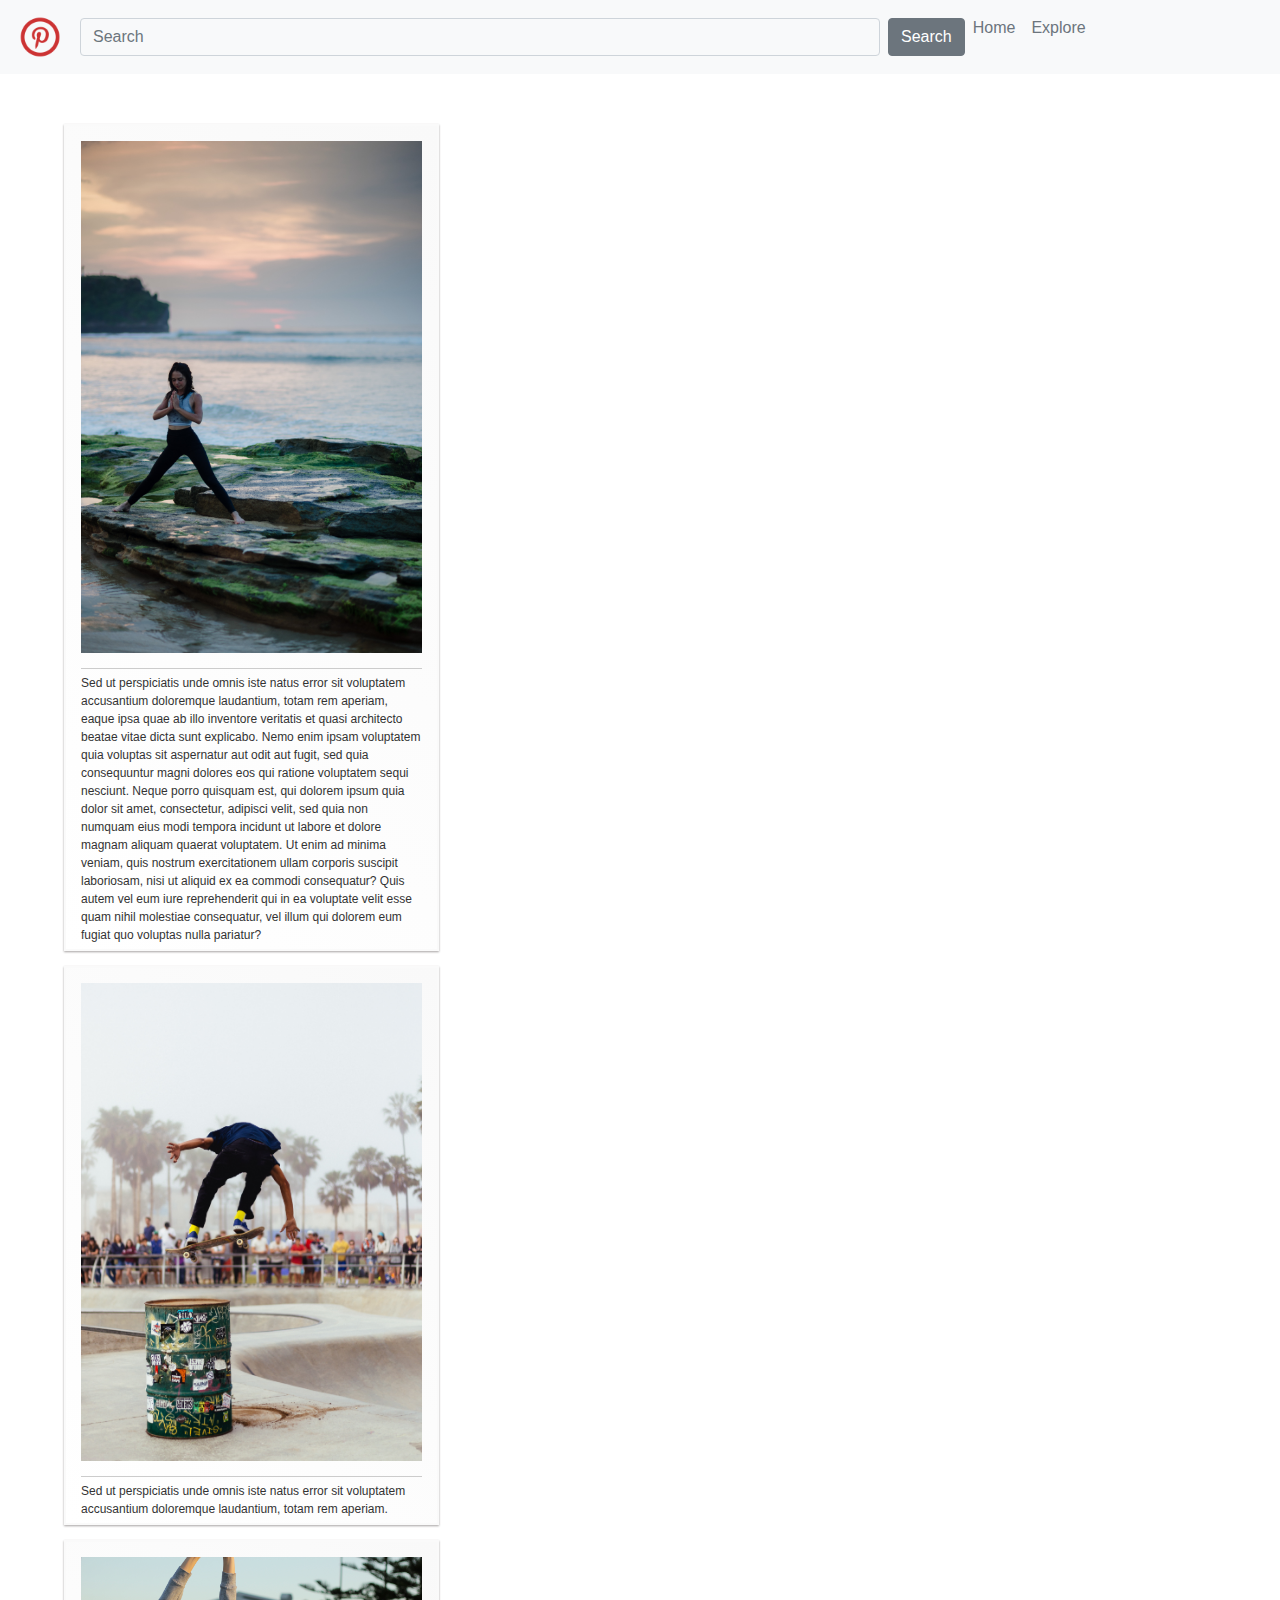
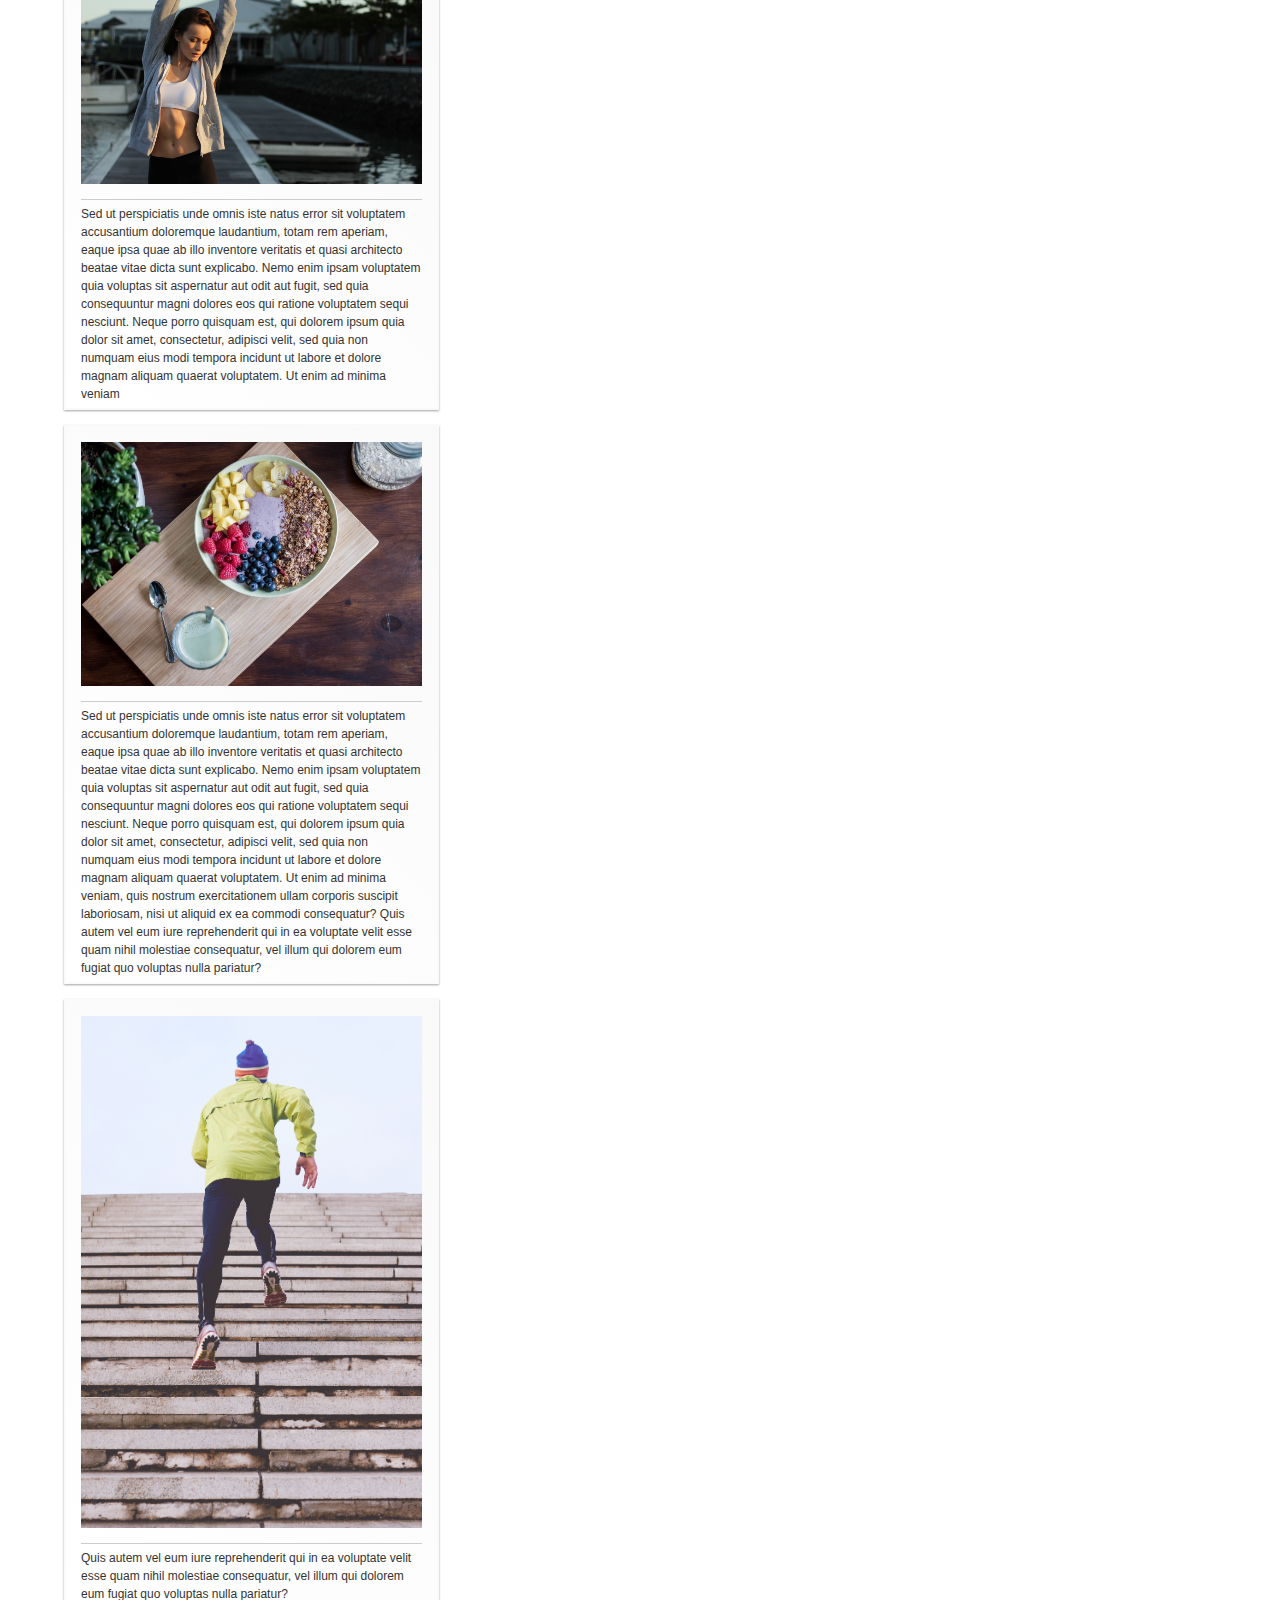
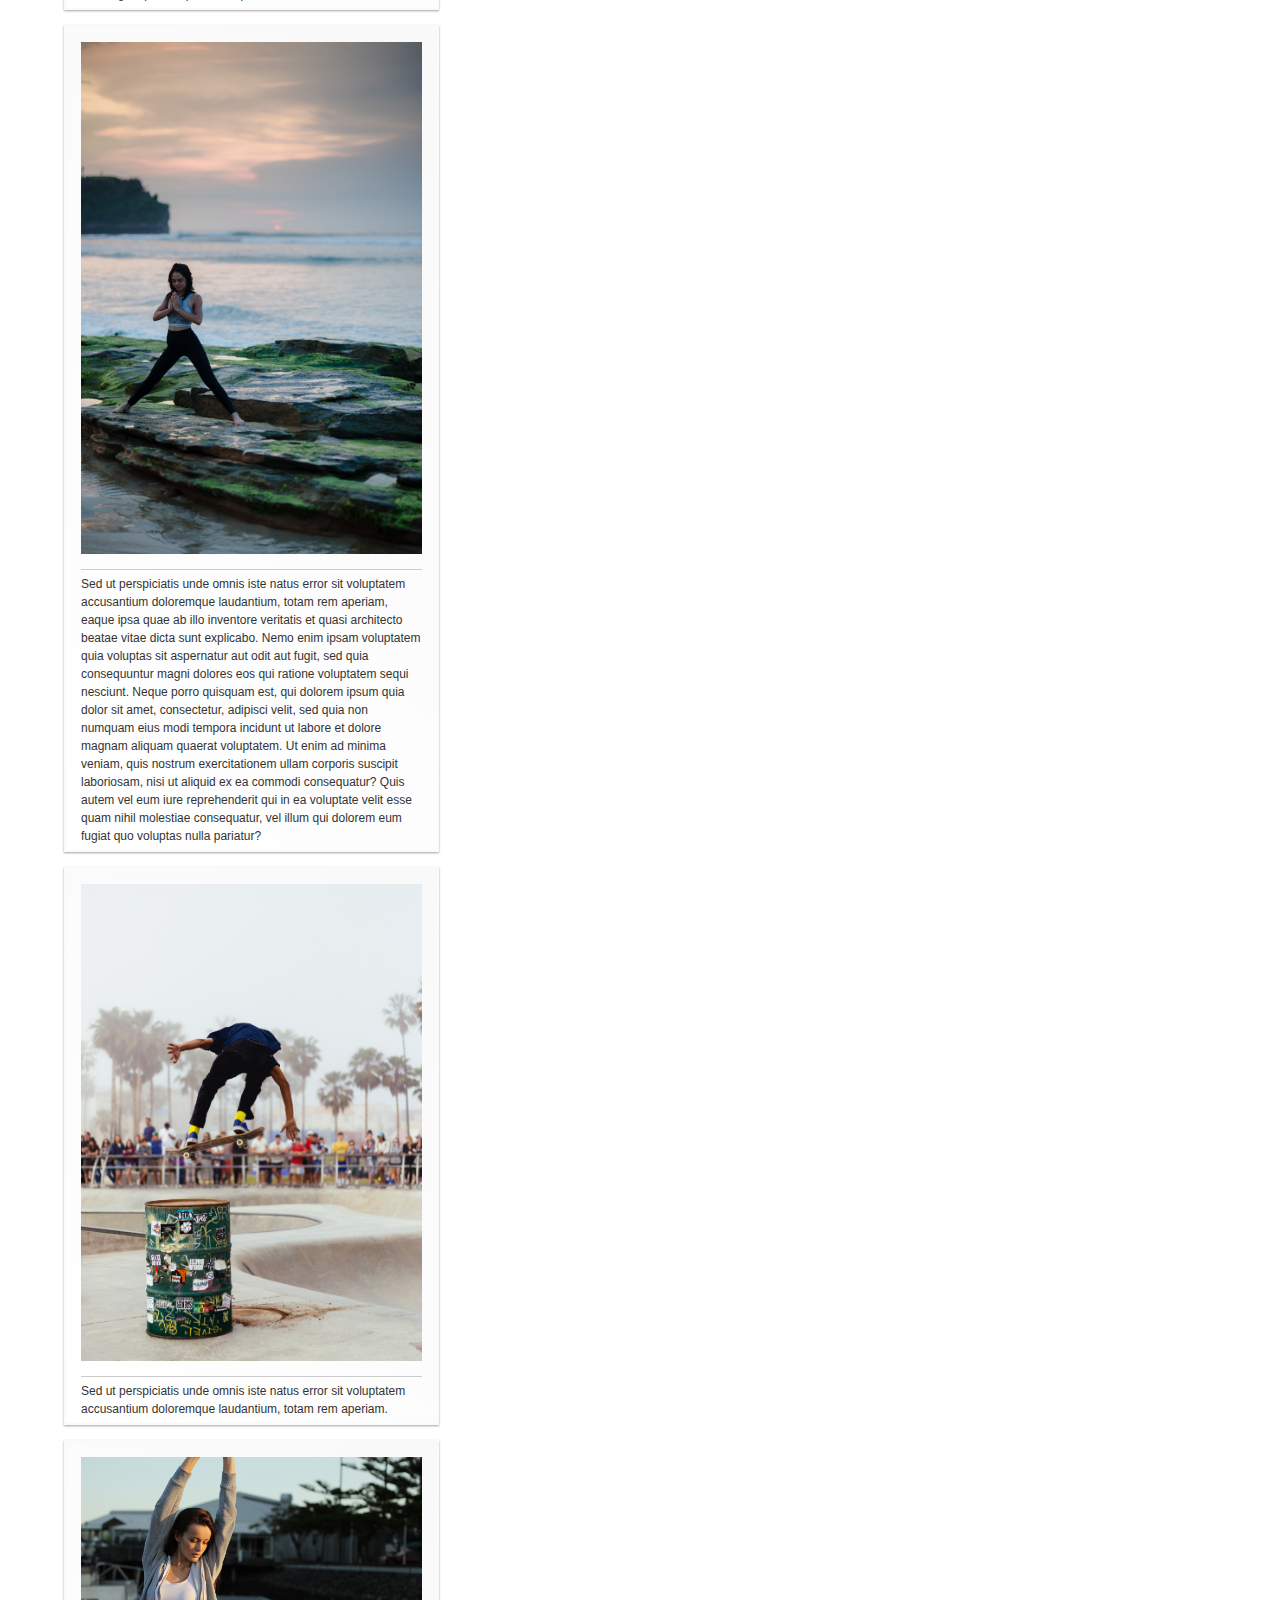
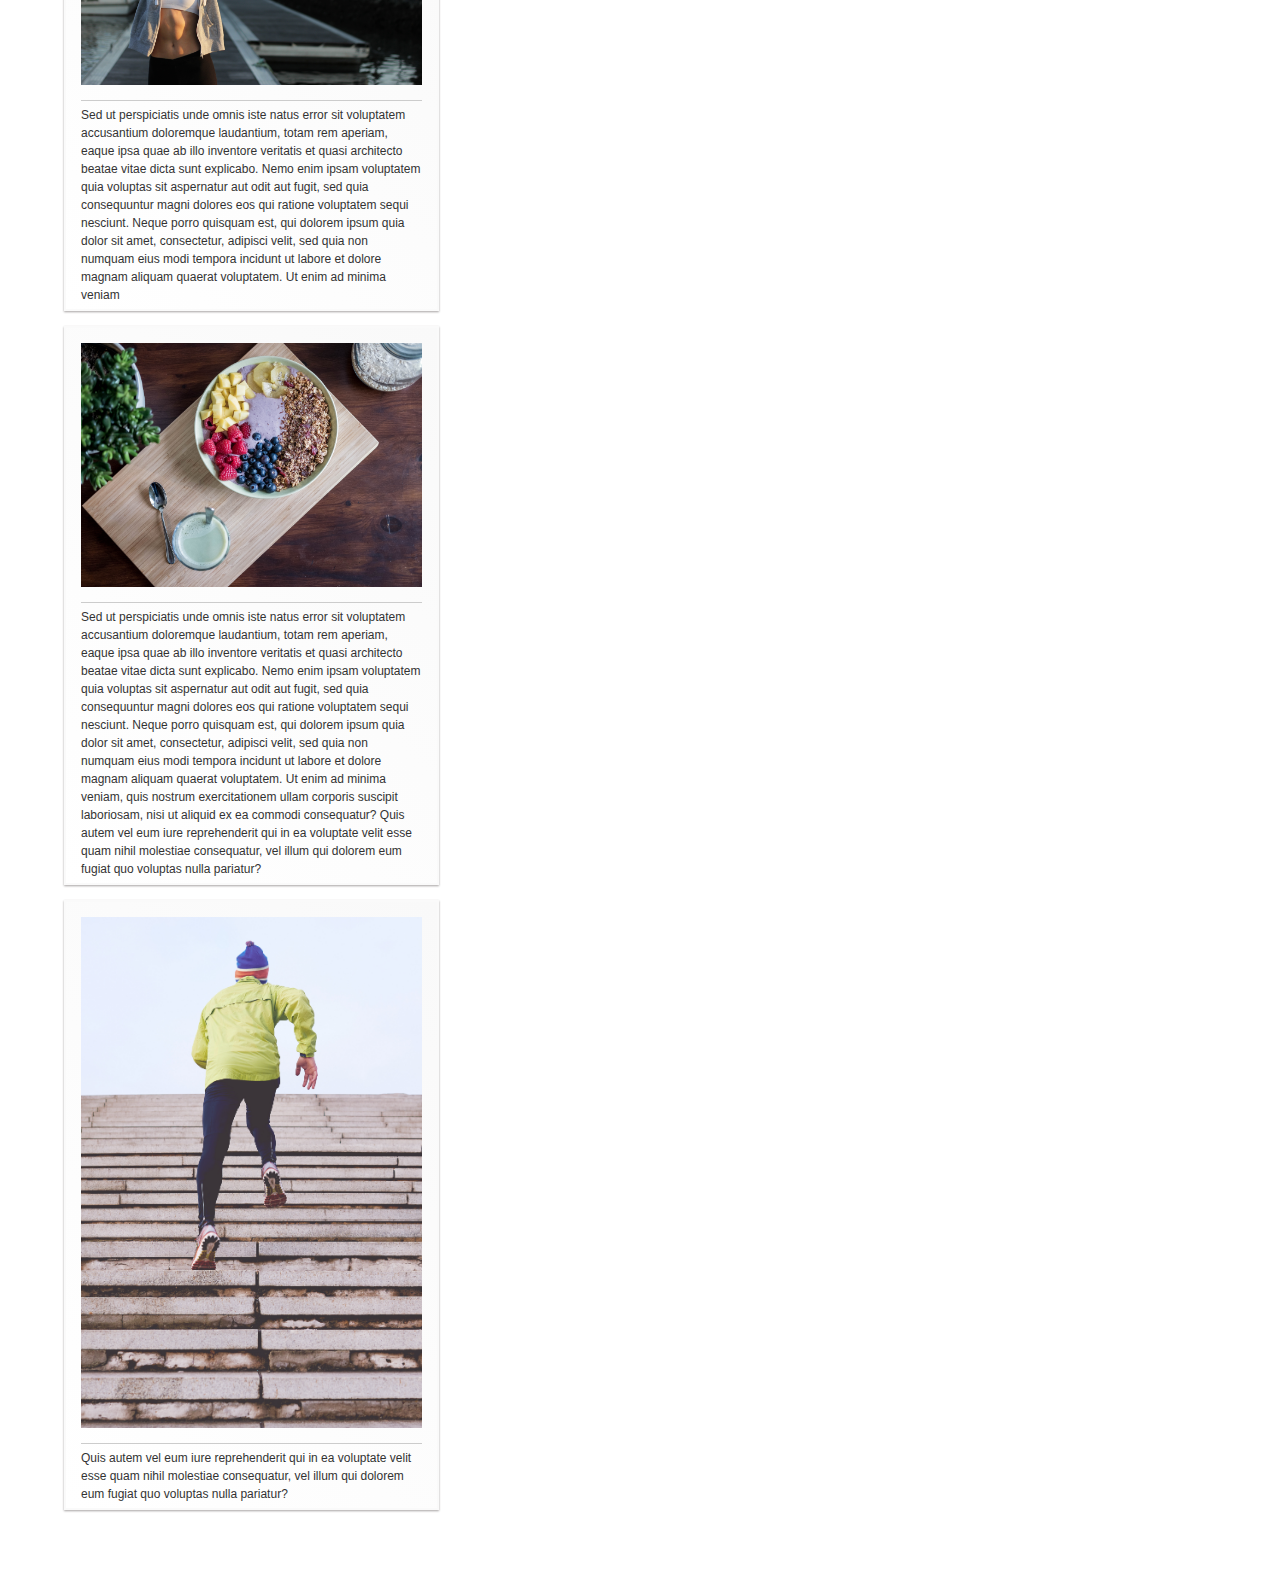
<file: index.html>
<!DOCTYPE html>
<head>
  <!-- CDN for font awesome icons -->
  <link rel="stylesheet" href="https://use.fontawesome.com/releases/v5.0.10/css/all.css" integrity="sha384-+d0P83n9kaQMCwj8F4RJB66tzIwOKmrdb46+porD/OvrJ+37WqIM7UoBtwHO6Nlg" crossorigin="anonymous">
  <!-- Latest compiled and minified Bootstrap -->
  <link rel="stylesheet" href="https://maxcdn.bootstrapcdn.com/bootstrap/4.1.0/css/bootstrap.min.css">
  <!-- My CSS styling -->
  <link rel="stylesheet" href="css/style.css">
  <meta charset="UTF-8">
  <title>Pintrest Clone</title>

</head>

<body>
  <!-- Navbar -->
  <nav class="navbar navbar-expand-sm bg-light">
    <ul class="navbar-nav">
      <a class="navbar-brand" href="#" id="logo"><img src="images/pintrestlogo.png" style="height: 48px; width: 48px;" class="img-fluid"></a>
      <form class="form-inline" action="#">
        <i class="fas fa-search">
          <input class="form-control mr-sm-2 bg-light" type="text" style="width:800px;" placeholder="Search">
        </i>
        <button class="btn btn-secondary" type="submit">Search</button>
      </form> 
      <li class="nav-item">
        <a class="nav-link text-secondary" href="#">Home</a>
      </li>
      <li class="nav-item">
        <a class="nav-link text-secondary" href="#">Explore</a>
      </li>
      <li class="nav-item">
        <a class="nav-link text-secondary" href="#"><i class="fas fa-sign-in-alt"></i></a>
      </li>
      <li class="nav-item">
        <a class="nav-link text-secondary" href="#"><i class="fas fa-comment"></i></a>
      </li>
      <li class="nav-item">
        <a class="nav-link text-secondary" href="#"><i class="fas fa-ellipsis-h"></i></a>
      </li>
    </ul>
  </nav>
  <!-- Body -->
  <div id="wrapper">
    <div id="columns">
      <div class="pin">
        <img href="#" src="images/image1.jpg" />
        <p>Sed ut perspiciatis unde omnis iste natus error sit voluptatem accusantium doloremque laudantium, totam rem aperiam, eaque ipsa quae ab illo inventore veritatis et quasi architecto beatae vitae dicta sunt explicabo. Nemo enim ipsam voluptatem quia voluptas sit aspernatur aut odit aut fugit, sed quia consequuntur magni dolores eos qui ratione voluptatem sequi nesciunt. Neque porro quisquam est, qui dolorem ipsum quia dolor sit amet, consectetur, adipisci velit, sed quia non numquam eius modi tempora incidunt ut labore et dolore magnam aliquam quaerat voluptatem. Ut enim ad minima veniam, quis nostrum exercitationem ullam corporis suscipit laboriosam, nisi ut aliquid ex ea commodi consequatur? Quis autem vel eum iure reprehenderit qui in ea voluptate velit esse quam nihil molestiae consequatur, vel illum qui dolorem eum fugiat quo voluptas nulla pariatur?</p>
      </div>
      <div class="pin">
        <img href="#" src="images/image2.jpg" />
           <p>Sed ut perspiciatis unde omnis iste natus error sit voluptatem accusantium doloremque laudantium, totam rem aperiam.</p>
      </div>
      <div class="pin">
        <img href="#" src="images/image3.jpg" />
           <p>Sed ut perspiciatis unde omnis iste natus error sit voluptatem accusantium doloremque laudantium, totam rem aperiam, eaque ipsa quae ab illo inventore veritatis et quasi architecto beatae vitae dicta sunt explicabo. Nemo enim ipsam voluptatem quia voluptas sit aspernatur aut odit aut fugit, sed quia consequuntur magni dolores eos qui ratione voluptatem sequi nesciunt. Neque porro quisquam est, qui dolorem ipsum quia dolor sit amet, consectetur, adipisci velit, sed quia non numquam eius modi tempora incidunt ut labore et dolore magnam aliquam quaerat voluptatem. Ut enim ad minima veniam</p>
      </div>
      <div class="pin">
        <img href="#" src="images/image4.jpg" />
           <p>Sed ut perspiciatis unde omnis iste natus error sit voluptatem accusantium doloremque laudantium, totam rem aperiam, eaque ipsa quae ab illo inventore veritatis et quasi architecto beatae vitae dicta sunt explicabo. Nemo enim ipsam voluptatem quia voluptas sit aspernatur aut odit aut fugit, sed quia consequuntur magni dolores eos qui ratione voluptatem sequi nesciunt. Neque porro quisquam est, qui dolorem ipsum quia dolor sit amet, consectetur, adipisci velit, sed quia non numquam eius modi tempora incidunt ut labore et dolore magnam aliquam quaerat voluptatem. Ut enim ad minima veniam, quis nostrum exercitationem ullam corporis suscipit laboriosam, nisi ut aliquid ex ea commodi consequatur? Quis autem vel eum iure reprehenderit qui in ea voluptate velit esse quam nihil molestiae consequatur, vel illum qui dolorem eum fugiat quo voluptas nulla pariatur?</p>
      </div>
      <div class="pin">
        <img href="#" src="images/image5.jpg" />
           <p>Quis autem vel eum iure reprehenderit qui in ea voluptate velit esse quam nihil molestiae consequatur, vel illum qui dolorem eum fugiat quo voluptas nulla pariatur?</p>
      </div>
        <div class="pin">
        <img href="#" src="images/image1.jpg" />
        <p>Sed ut perspiciatis unde omnis iste natus error sit voluptatem accusantium doloremque laudantium, totam rem aperiam, eaque ipsa quae ab illo inventore veritatis et quasi architecto beatae vitae dicta sunt explicabo. Nemo enim ipsam voluptatem quia voluptas sit aspernatur aut odit aut fugit, sed quia consequuntur magni dolores eos qui ratione voluptatem sequi nesciunt. Neque porro quisquam est, qui dolorem ipsum quia dolor sit amet, consectetur, adipisci velit, sed quia non numquam eius modi tempora incidunt ut labore et dolore magnam aliquam quaerat voluptatem. Ut enim ad minima veniam, quis nostrum exercitationem ullam corporis suscipit laboriosam, nisi ut aliquid ex ea commodi consequatur? Quis autem vel eum iure reprehenderit qui in ea voluptate velit esse quam nihil molestiae consequatur, vel illum qui dolorem eum fugiat quo voluptas nulla pariatur?</p>
      </div>
      <div class="pin">
        <img href="#" src="images/image2.jpg" />
           <p>Sed ut perspiciatis unde omnis iste natus error sit voluptatem accusantium doloremque laudantium, totam rem aperiam.</p>
      </div>
      <div class="pin">
        <img href="#" src="images/image3.jpg" />
           <p>Sed ut perspiciatis unde omnis iste natus error sit voluptatem accusantium doloremque laudantium, totam rem aperiam, eaque ipsa quae ab illo inventore veritatis et quasi architecto beatae vitae dicta sunt explicabo. Nemo enim ipsam voluptatem quia voluptas sit aspernatur aut odit aut fugit, sed quia consequuntur magni dolores eos qui ratione voluptatem sequi nesciunt. Neque porro quisquam est, qui dolorem ipsum quia dolor sit amet, consectetur, adipisci velit, sed quia non numquam eius modi tempora incidunt ut labore et dolore magnam aliquam quaerat voluptatem. Ut enim ad minima veniam</p>
      </div>
      <div class="pin">
        <img href="#" src="images/image4.jpg" />
           <p>Sed ut perspiciatis unde omnis iste natus error sit voluptatem accusantium doloremque laudantium, totam rem aperiam, eaque ipsa quae ab illo inventore veritatis et quasi architecto beatae vitae dicta sunt explicabo. Nemo enim ipsam voluptatem quia voluptas sit aspernatur aut odit aut fugit, sed quia consequuntur magni dolores eos qui ratione voluptatem sequi nesciunt. Neque porro quisquam est, qui dolorem ipsum quia dolor sit amet, consectetur, adipisci velit, sed quia non numquam eius modi tempora incidunt ut labore et dolore magnam aliquam quaerat voluptatem. Ut enim ad minima veniam, quis nostrum exercitationem ullam corporis suscipit laboriosam, nisi ut aliquid ex ea commodi consequatur? Quis autem vel eum iure reprehenderit qui in ea voluptate velit esse quam nihil molestiae consequatur, vel illum qui dolorem eum fugiat quo voluptas nulla pariatur?</p>
      </div>
      <div class="pin">
        <img href="#" src="images/image5.jpg" />
           <p>Quis autem vel eum iure reprehenderit qui in ea voluptate velit esse quam nihil molestiae consequatur, vel illum qui dolorem eum fugiat quo voluptas nulla pariatur?</p>
      </div>
    </div>
  </div>
</body>

</html>
</file>
<file: css/style.css>
/*Navbar Logo styling*/
.img-fuid {
  width: 5px;
  height: auto;
}

nav {
  background-color: grey;
  align-content: center;
}

/*Body stylings*/
#wrapper {
  width: 90%;
  margin: 50px auto;
}

/*Columns and pins*/
#columns {
  -webkit-column-count: 3;
  -webkit-column-gap: 10px;
  -webkit-column-fill: auto;
  -moz-column-count: 3;
  -moz-column-gap: 10px;
  -moz-column-fill: auto;
  column-count: 3;
  column-gap: 10px;
  column-fill: auto;
}

.pin {
  display: inline-block;
  background-color: #fefefe;
  border: 2px solid #fafafa;
  box-shadow: 0 1px 2px rgba(34, 25, 25, 0.4);
  margin: 0px 2px 15px 0px;
  -webkit-column-break-inside: avoid;
  -moz-column-break-inside: avoid;
  column-break-inside: avoid;
  padding: 15px 15px 5px 15px;
  background: -webkit-linear-gradient(45deg, #fff, #f9f9f9);
  opacity: 1;
  -webkit-transition: all .2s ease;
  -moz-transition: all .2s ease;
  -o-transition: all .2s ease;
  transition: all .2s ease;
}

.pin img {
  width: 100%;
  border-bottom: 1px solid #ccc;
  padding-bottom: 15px;
  margin-bottom: 5px;
}

.pin p {
  font: 12px/18px Arial, sans-serif;
  color: #333;
  margin: 0;
}

.pin:hover {
  border-radius: 20px;
  cursor: pointer;
}
</file>
